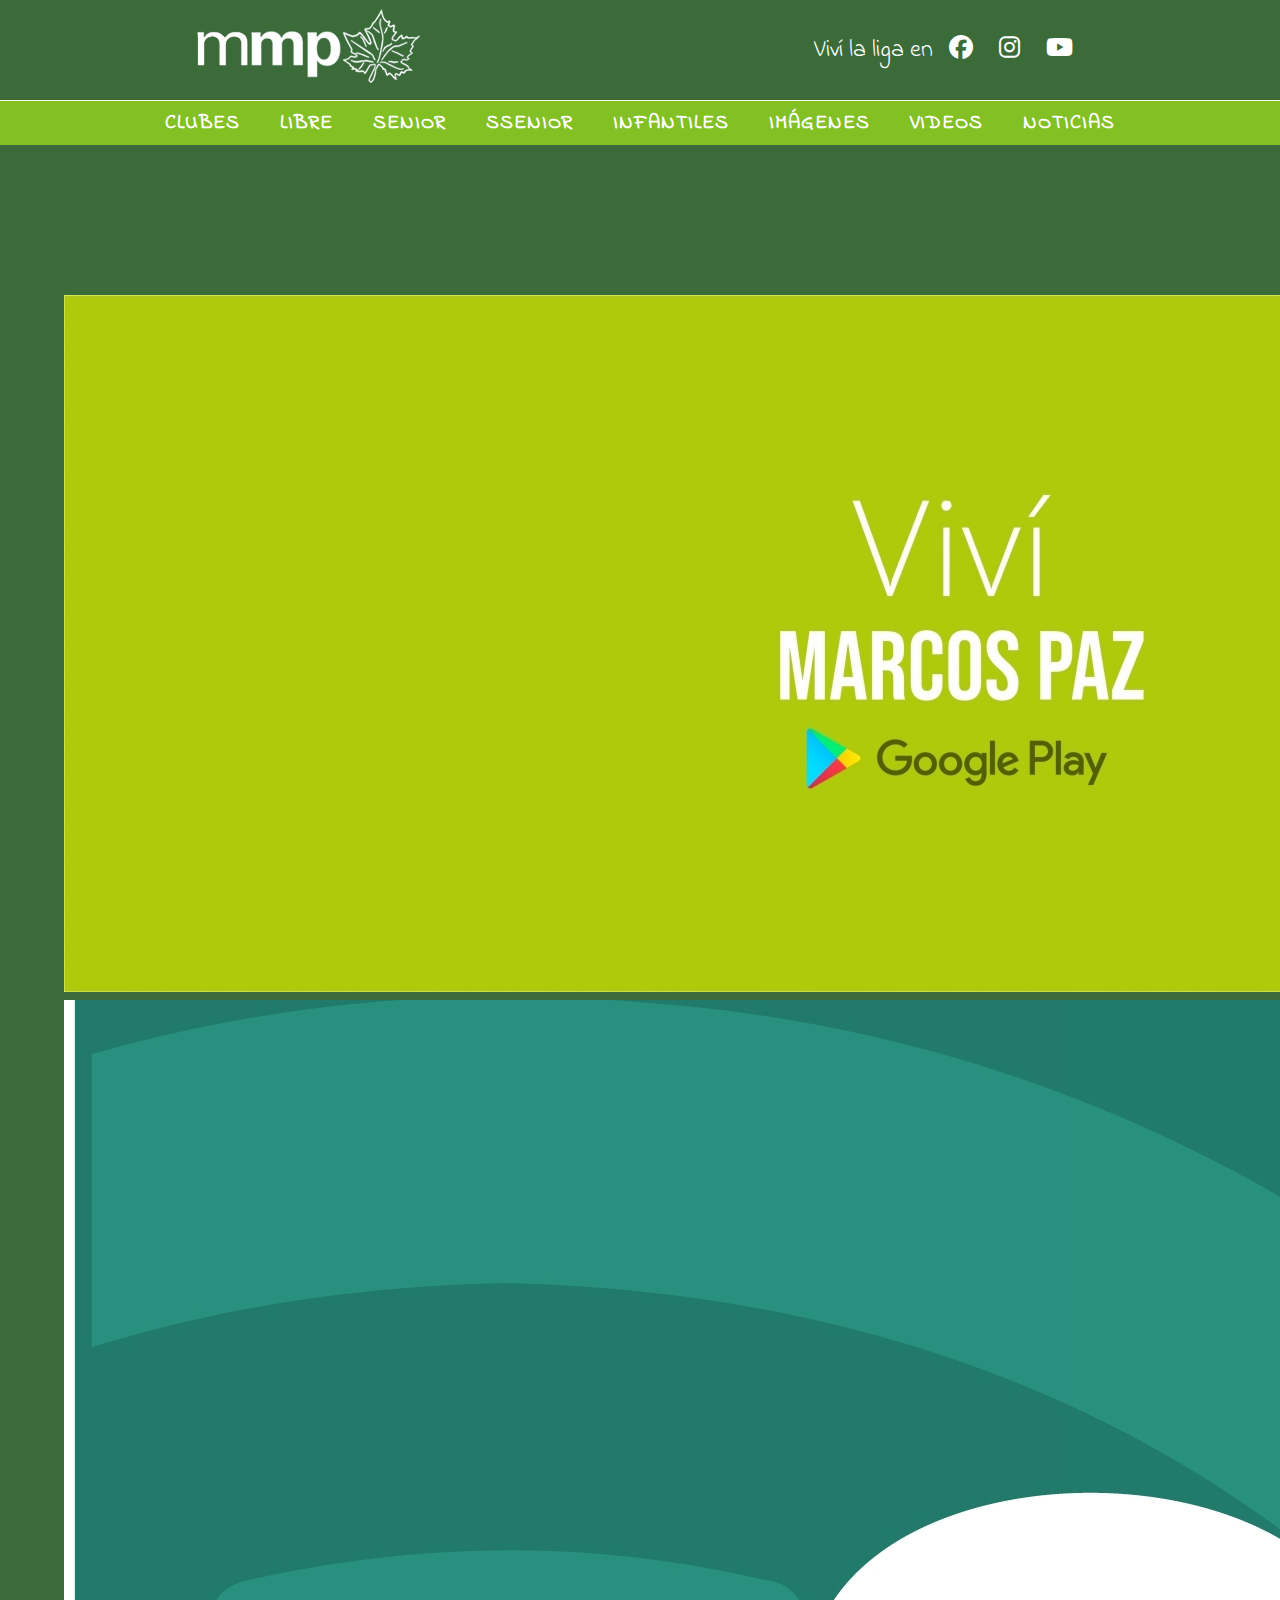
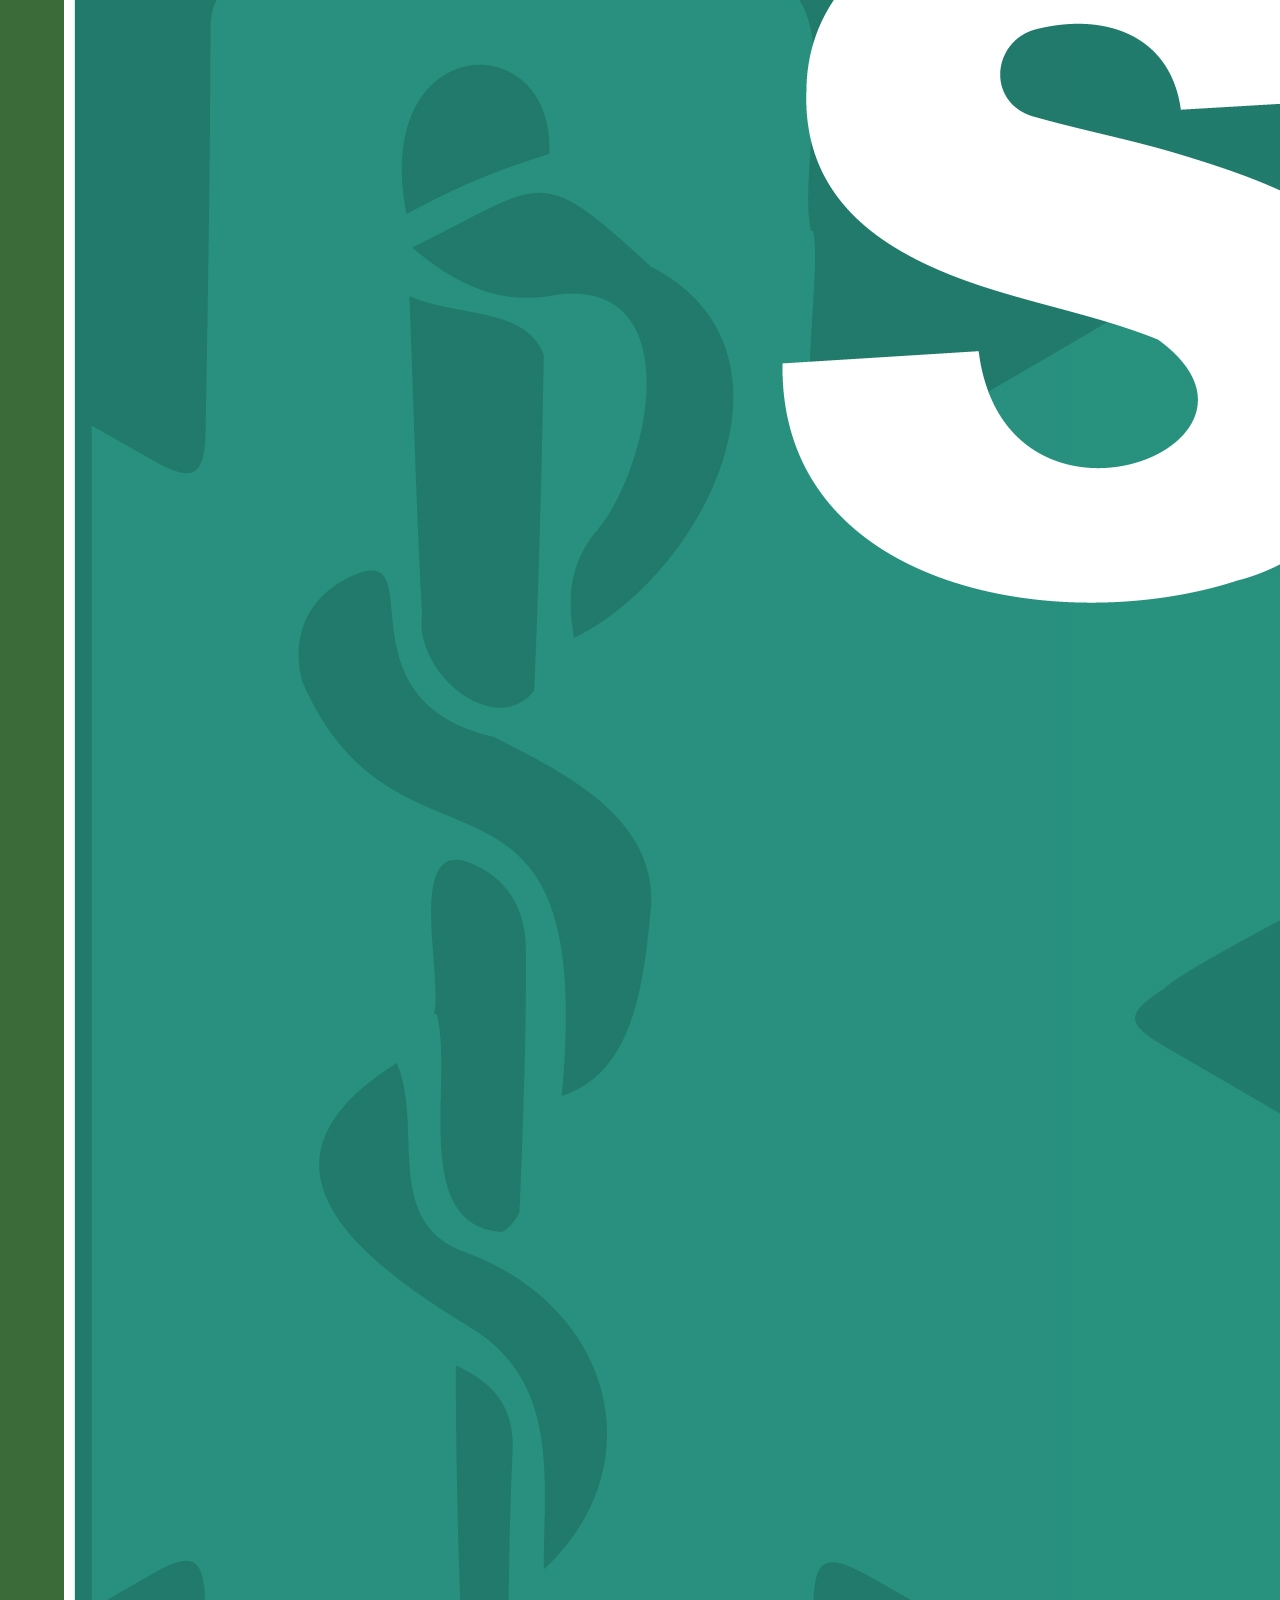
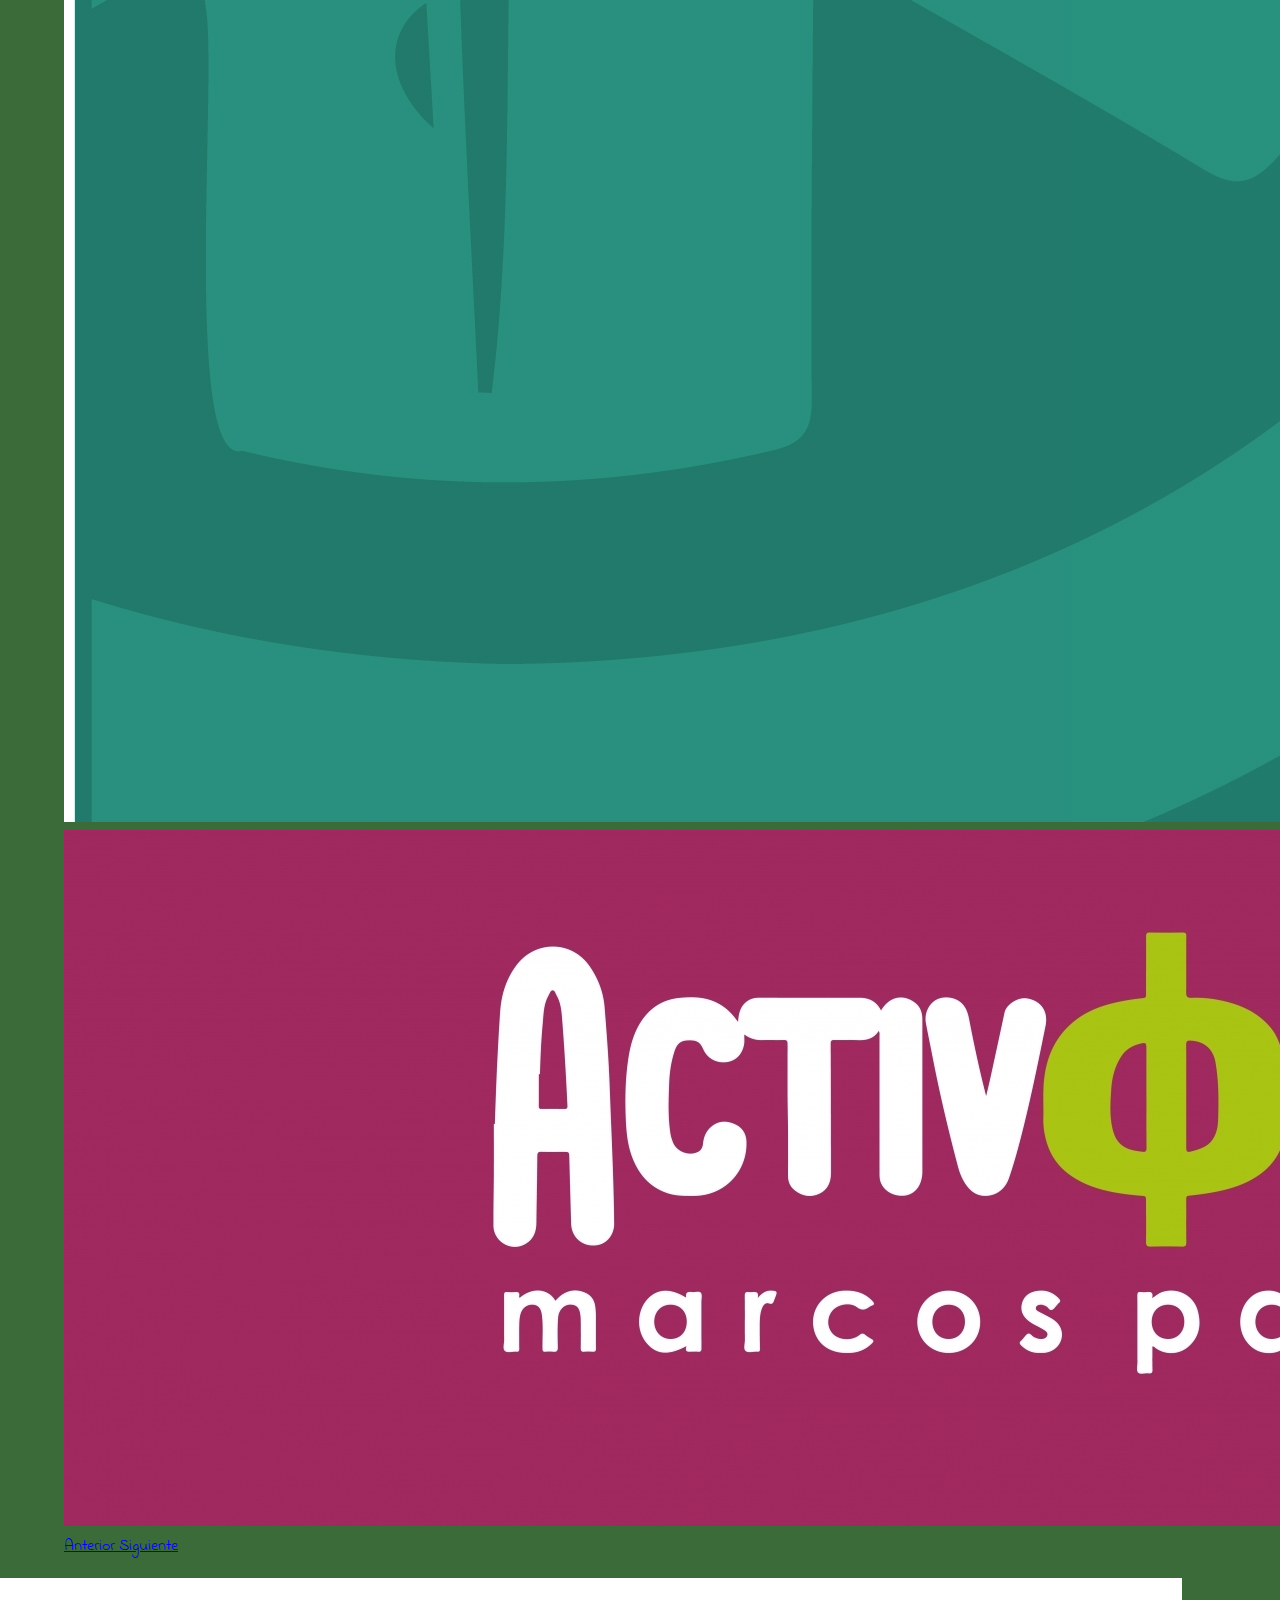
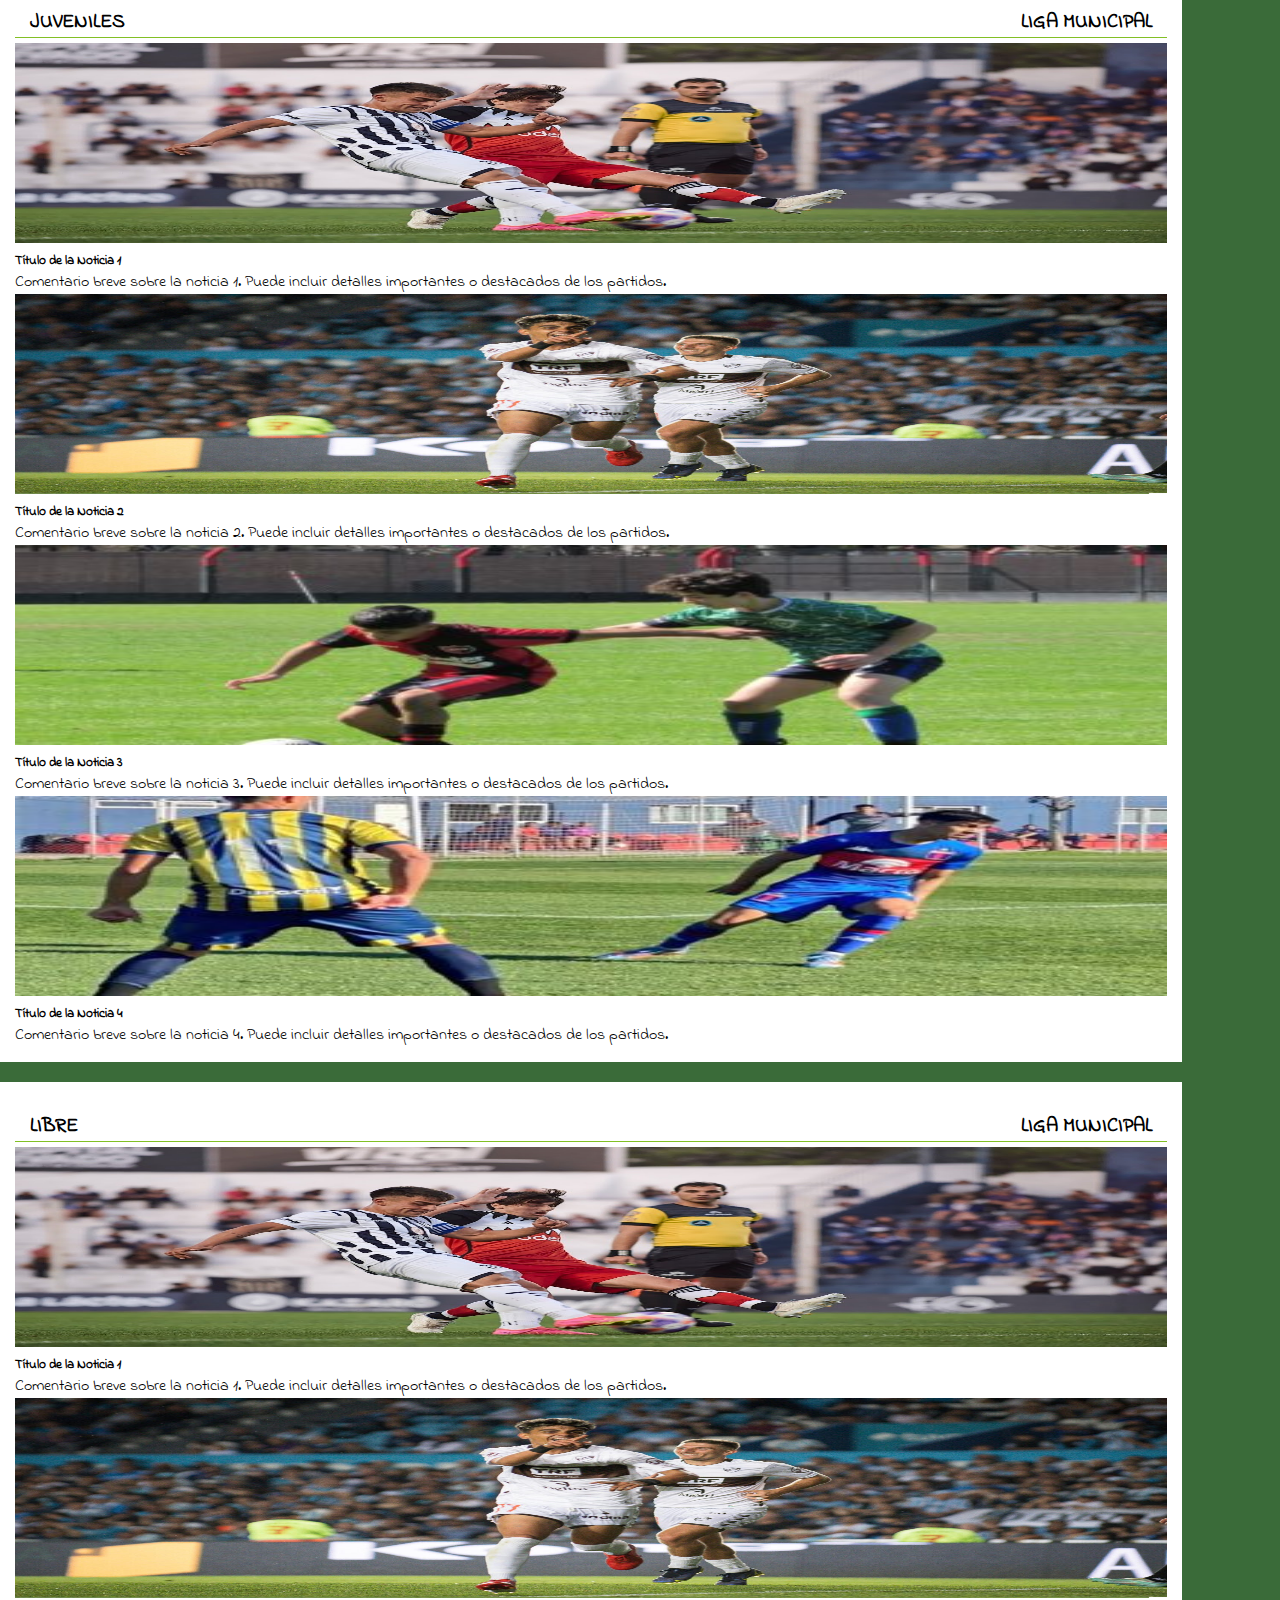
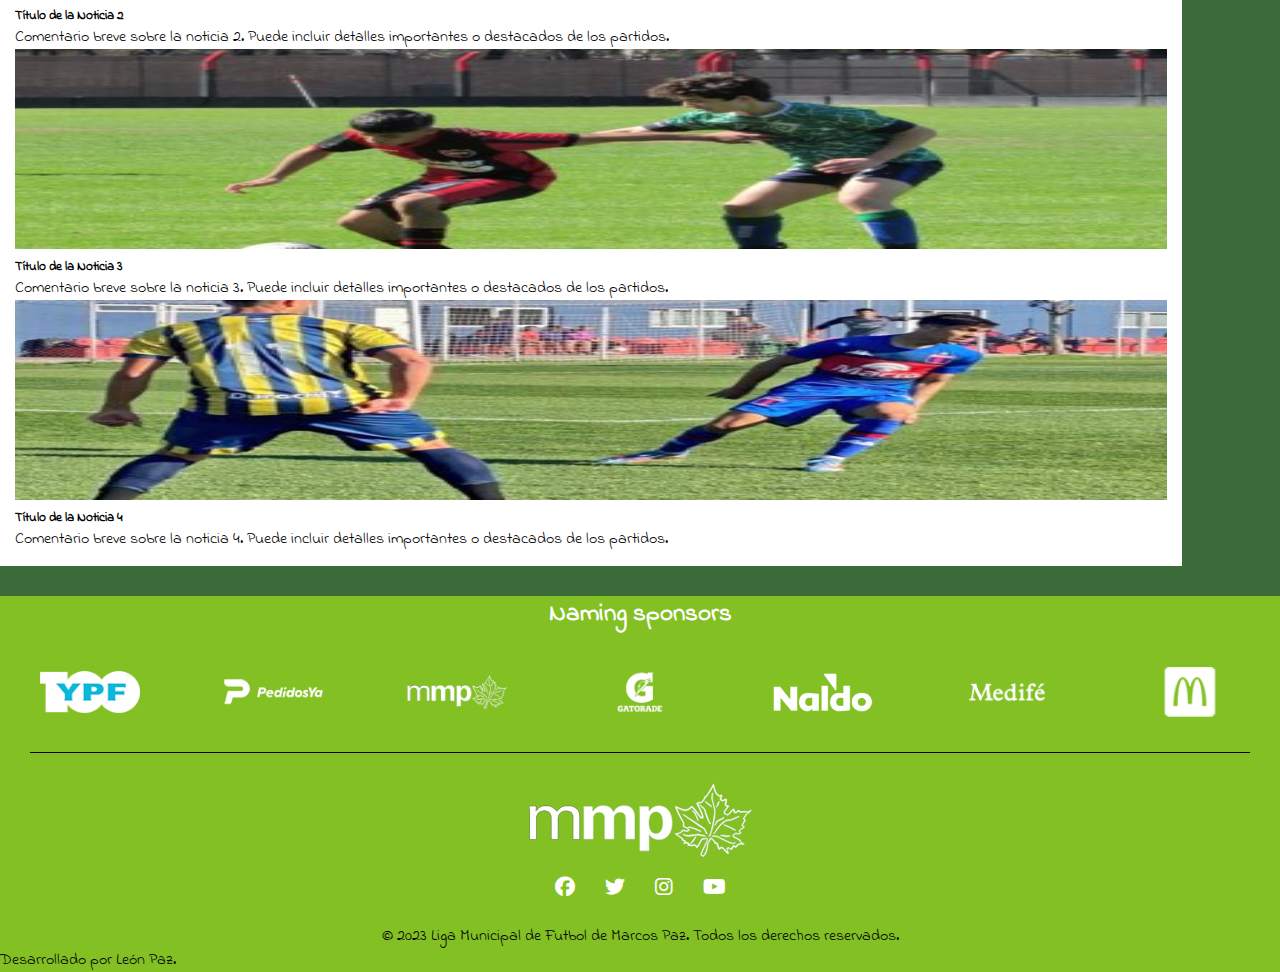
<file: index.html>
<!DOCTYPE html>
<html lang="es">
<head>
    <meta charset="UTF-8">
    <meta name="viewport" content="width=device-width, initial-scale=1.0">
    <title>Liga municipal de futbol</title>
    <link href="https://cdn.jsdelivr.net/npm/bootstrap@5.3.2/dist/css/bootstrap.min.css" rel="stylesheet" integrity="sha384-T3c6CoIi6uLrA9TneNEoa7RxnatzjcDSCmG1MXxSR1GAsXEV/Dwwykc2MPK8M2HN" crossorigin="anonymous">
    <link rel="preconnect" href="https://fonts.googleapis.com">
    <link rel="preconnect" href="https://fonts.gstatic.com" crossorigin>
    <link href="https://fonts.googleapis.com/css2?family=Indie+Flower&display=swap" rel="stylesheet">
    <link rel="stylesheet" href="estilos/estilos.css">
    <link rel="stylesheet" href="https://cdnjs.cloudflare.com/ajax/libs/font-awesome/6.4.0/css/all.min.css">
    
</head>
<body>

    <div class="spinner" id="spinner">
        <i class="fas fa-futbol"></i>
    </div>
    
    <nav class="fixed-top">
        <div class="head">

            <!-- Head generico  -->

            <div class="logo">
                <a href="index.html"><img src="images/mmp-logo5.png" alt="Logo"></a>
            </div>
             
            <button class="navbar-toggler menu-mob" type="button" data-bs-toggle="collapse" data-bs-target="#mobile-menu" aria-controls="mobile-menu" aria-expanded="false" aria-label="Toggle navigation">
                <span class="navbar-toggler-icon"><i class="fa-solid fa-bars-staggered"></i></span>
            </button>
          
            <div class="redes">
                <span>Viví la liga en
                    <a href="https://www.facebook.com/tu_pagina" target="_blank"><i class="fab fa-facebook"></i></a>
                    <a href="https://www.instagram.com/tu_pagina" target="_blank"><i class="fab fa-instagram"></i></a>
                    <a href="https://www.youtube.com/tu_canal" target="_blank"><i class="fab fa-youtube"></i></a>
                </span>
            </div>

        </div>

        <!-- Menú Mobile -->
        
        <div class="collapse full-height" id="mobile-menu">
            <div class="menu-desplegable" style="height: 100%;">

                <ul>
                    <li class="menu-item"><a href="clubes.html"><i class="fa-solid fa-shield-halved"></i> Clubes</a></li>
                    <li class="menu-item"><a href="libre.html"><i class="fa-solid fa-person-running"></i> Libre</a></li>
                    <li class="menu-item"><a href="senior.html"><i class="fas fa-user"></i> Senior</a></li>
                    <li class="menu-item"><a href="ssenior.html"><i class="fas fa-users"></i> Ssenior</a></li>
                    <li class="menu-item parent">
                        <a href="#" class="submenu-toggle"><i class="fa-solid fa-child"></i> Infantiles</a>
                        <ul class="submenu">
                          <li class="menu-item"><a href="2003.html">2003</a></li>
                          <li class="menu-item"><a href="2004.html">2004</a></li>
                          <li class="menu-item"><a href="2005.html">2005</a></li>
                        </ul>
                      </li>
                    <li class="menu-item"><a href="imagenes.html"><i class="fa-solid fa-images"></i> Imágenes</a></li>
                    <li class="menu-item"><a href="videos.html"><i class="fa-solid fa-play"></i> Videos</a></li>
                    <li class="menu-item"><a href="noticias.html"><i class="fa-regular fa-eye"></i> Noticias</a></li>
                </ul>
            </div>
        </div>

        <!-- Menu nav para Desktop -->
       
        
        <div class="menu">
            <ul>
                <li class="menu-item"><a href="clubes.html">Clubes</a></li>
                <li class="menu-item"><a href="libre.html">Libre</a></li>
                <li class="menu-item"><a href="senior.html">Senior</a></li>
                <li class="menu-item"><a href="ssenior.html">Ssenior</a></li>
                <li class="menu-item parent"><a href="#">Infantiles</a>
                    <ul class="submenu">
                        <li><a href="2003.html">2003</a></li>
                        <li><a href="2004.html">2004</a></li>
                        <li><a href="2005.html">2005</a></li>
                    </ul>
                </li>
                <li class="menu-item"><a href="imagenes.html">Imágenes</a></li>
                <li class="menu-item"><a href="videos.html">Videos</a></li>
                <li class="menu-item"><a href="noticias.html">Noticias</a></li>
            </ul>
        </div>
    
        

    </nav>

    <section class="home">
        <div id="noticiasCarousel" class="carousel slide" data-bs-ride="carousel">
          <!-- Indicadores -->
          <ol class="carousel-indicators">
            <li data-bs-target="#noticiasCarousel" data-bs-slide-to="0" class="active"></li>
            <li data-bs-target="#noticiasCarousel" data-bs-slide-to="1"></li>
            <li data-bs-target="#noticiasCarousel" data-bs-slide-to="2"></li>
          </ol>
      
          <!-- Slides -->           
          <div class="carousel-inner">
            <div class="carousel-item active">
              <img src="images/viviMP.jpg" class="d-block w-100 img-fluid">
             
            </div>
            <div class="carousel-item">
              <img src="images/33c9ae729bd7093b805986575b87216b.jpg" class="d-block w-100 img-fluid">
              
            </div>
            <div class="carousel-item">
              <img src="images/e67669066594495556af774071b785c5.jpg" class="d-block w-100 img-fluid">
            </div>
          </div>
      
          <!-- Controles -->
          <a class="carousel-control-prev" href="#noticiasCarousel" role="button" data-bs-slide="prev">
            <span class="carousel-control-prev-icon" aria-hidden="true"></span>
            <span class="visually-hidden">Anterior</span>
          </a>
          <a class="carousel-control-next" href="#noticiasCarousel" role="button" data-bs-slide="next">
            <span class="carousel-control-next-icon" aria-hidden="true"></span>
            <span class="visually-hidden">Siguiente</span>
          </a>
        </div>

    </section>
    
    <div class="container col-12 contNoti">
            <div class="row rowNoti">
              <div class="titulos">
                <div>
                  <span>Juveniles</span>
                </div>
  
                <div>
                  <span>Liga Municipal</span>
                </div>
              </div>
             
              
              <!-- Noticia 1 -->
              <div class="col-sm-6 col-md-3">
                <div class="card mb-1">
                  <img src="images/talleres-1.jpg" class="card-img-top" alt="Imagen de la noticia">
                  <div class="card-body">
                    <h5 class="card-title">Título de la Noticia 1</h5>
                    <p class="card-text">Comentario breve sobre la noticia 1. Puede incluir detalles importantes o destacados de los partidos.</p>
                  </div>
                </div>
              </div>
          
              <!-- Noticia 2 -->
              <div class="col-sm-6 col-md-3">
                <div class="card mb-1">
                  <img src="images/Rac-2-1536x1029.jpg" class="card-img-top" alt="Imagen de la noticia">
                  <div class="card-body">
                    <h5 class="card-title">Título de la Noticia 2</h5>
                    <p class="card-text">Comentario breve sobre la noticia 2. Puede incluir detalles importantes o destacados de los partidos.</p>
                  </div>
                </div>
              </div>
          
              <!-- Noticia 3 -->
              <div class="col-sm-6 col-md-3">
                <div class="card mb-1">
                  <img src="images/nobSar.jpeg" class="card-img-top" alt="Imagen de la noticia">
                  <div class="card-body">
                    <h5 class="card-title">Título de la Noticia 3</h5>
                    <p class="card-text">Comentario breve sobre la noticia 3. Puede incluir detalles importantes o destacados de los partidos.</p>
                  </div>
                </div>
              </div>
          
              <!-- Noticia 4 -->
              <div class="col-sm-6 col-md-3">
                <div class="card mb-1">
                  <img src="images/cenTig.jpg" class="card-img-top" alt="Imagen de la noticia">
                  <div class="card-body">
                    <h5 class="card-title">Título de la Noticia 4</h5>
                    <p class="card-text">Comentario breve sobre la noticia 4. Puede incluir detalles importantes o destacados de los partidos.</p>
                  </div>
                </div>
              </div>
            </div>
    </div>

      <div class="container col-12 contNoti">
        <div class="row rowNoti">
          <div class="titulos">
            <div>
              <span>Libre</span>
            </div>

            <div>
              <span>Liga Municipal</span>
            </div>
          </div>
        
          
          <!-- Noticia 1 -->
          <div class="col-sm-6 col-md-3">
            <div class="card mb-1">
              <img src="images/talleres-1.jpg" class="card-img-top" alt="Imagen de la noticia">
              <div class="card-body">
                <h5 class="card-title">Título de la Noticia 1</h5>
                <p class="card-text">Comentario breve sobre la noticia 1. Puede incluir detalles importantes o destacados de los partidos.</p>
              </div>
            </div>
          </div>
      
          <!-- Noticia 2 -->
          <div class="col-sm-6 col-md-3">
            <div class="card mb-1">
              <img src="images/Rac-2-1536x1029.jpg" class="card-img-top" alt="Imagen de la noticia">
              <div class="card-body">
                <h5 class="card-title">Título de la Noticia 2</h5>
                <p class="card-text">Comentario breve sobre la noticia 2. Puede incluir detalles importantes o destacados de los partidos.</p>
              </div>
            </div>
          </div>
      
          <!-- Noticia 3 -->
          <div class="col-sm-6 col-md-3">
            <div class="card mb-1">
              <img src="images/nobSar.jpeg" class="card-img-top" alt="Imagen de la noticia">
              <div class="card-body">
                <h5 class="card-title">Título de la Noticia 3</h5>
                <p class="card-text">Comentario breve sobre la noticia 3. Puede incluir detalles importantes o destacados de los partidos.</p>
              </div>
            </div>
          </div>
      
          <!-- Noticia 4 -->
          <div class="col-sm-6 col-md-3">
            <div class="card mb-1">
              <img src="images/cenTig.jpg" class="card-img-top" alt="Imagen de la noticia">
              <div class="card-body">
                <h5 class="card-title">Título de la Noticia 4</h5>
                <p class="card-text">Comentario breve sobre la noticia 4. Puede incluir detalles importantes o destacados de los partidos.</p>
              </div>
            </div>
          </div>
        </div>
    </div>  

    <footer class="py-4">
      <div class="container">
        <div class="row sponsors">
          <div class="col-md-12">
            <p class="nameSponsor">Naming sponsors</p>
            <!-- Logos de los patrocinadores -->
            <div class="logos">
              <img src="images/ypf sponsor.png" alt="Patrocinador 1" class="img-fluid" width="100">
              <img src="images/pediSpons.png" alt="Patrocinador 2" class="img-fluid" width="100">
              <img src="images/mmp-logo5.png" alt="Patrocinador 3" class="img-fluid" width="100">
              <img src="images/gatoradespon.png" alt="Patrocinador 3" class="img-fluid" width="100">
              <img src="images/naldospon.png" alt="Patrocinador 3" class="img-fluid" width="100">
              <img src="images/medifespon.png" alt="Patrocinador 3" class="img-fluid" width="100">
              <img src="images/mc spons.png" alt="Patrocinador 3" class="img-fluid" width="100">
            </div>
          </div>
        </div>

        <div style="margin: 10px;">
          <div class="col-md-12 redesFooter">
            <div>
              <img src="images/mmp-logo5.png" alt="">
            </div>

            <div class="iconRedesFooter">
              <ul class="list-inline">
                <li class="list-inline-item"><a href="#"><i class="fab fa-facebook"></i></a></li>
                <li class="list-inline-item"><a href="#"><i class="fab fa-twitter"></i></a></li>
                <li class="list-inline-item"><a href="#"><i class="fab fa-instagram"></i></a></li>
                <li class="list-inline-item"><a href="#"><i class="fab fa-youtube"></i></a></li>
              </ul>
            </div>
           
          </div>
        </div>

        <div class="container d-flex justify-content-center copy">
          <div >
            <p>&copy; 2023 Liga Municipal de Futbol de Marcos Paz. Todos los derechos reservados.</p>
          </div>
        </div>

        <div class="container d-flex justify-content-center align-items-center">
          <div>
            <p>Desarrollado por León Paz.</p>
          </div>
        </div>
        
        
      </div>
    </footer>
    

    
      

    <script src="js/script.js"></script>
    <script src="https://cdn.jsdelivr.net/npm/bootstrap@5.3.2/dist/js/bootstrap.bundle.min.js" integrity="sha384-C6RzsynM9kWDrMNeT87bh95OGNyZPhcTNXj1NW7RuBCsyN/o0jlpcV8Qyq46cDfL" crossorigin="anonymous"></script>
  </body>
</html>
</file>
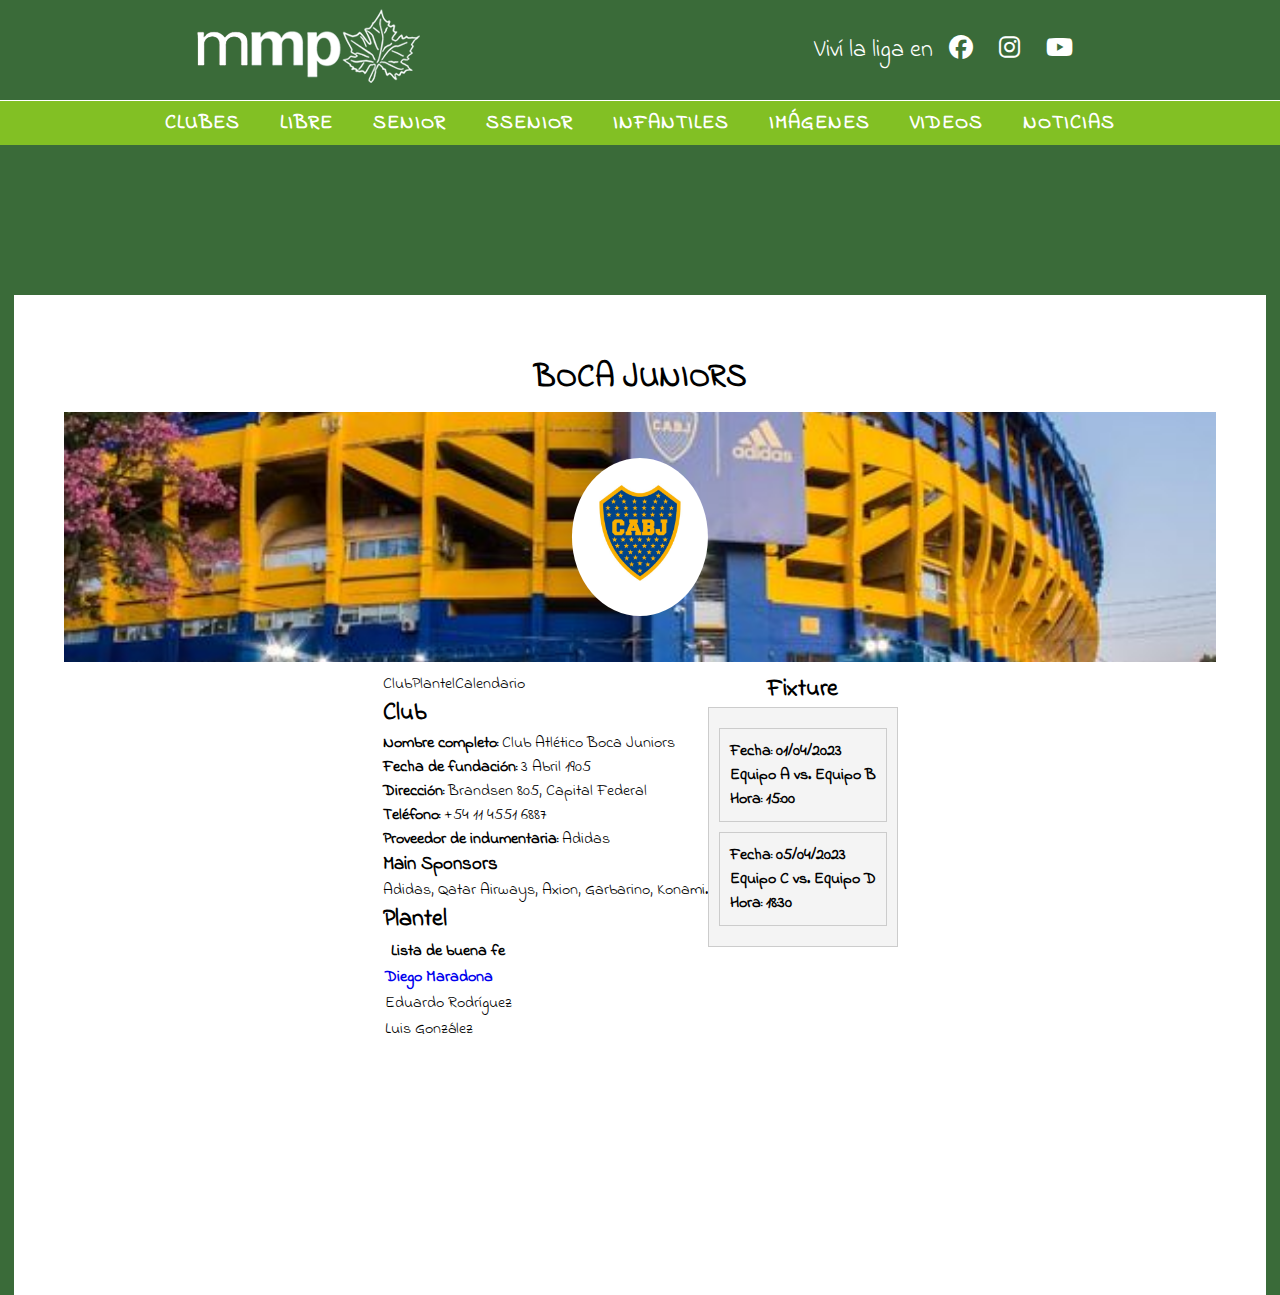
<file: boca.html>
<!DOCTYPE html>
<html lang="en">
<head>
    <meta charset="UTF-8">
    <meta name="viewport" content="width=device-width, initial-scale=1.0">
    <title>Liga municipal de futbol - Clubes / Boca Juniors</title>
    <link href="https://cdn.jsdelivr.net/npm/bootstrap@5.3.2/dist/css/bootstrap.min.css" rel="stylesheet" integrity="sha384-T3c6CoIi6uLrA9TneNEoa7RxnatzjcDSCmG1MXxSR1GAsXEV/Dwwykc2MPK8M2HN" crossorigin="anonymous">
    <link rel="preconnect" href="https://fonts.googleapis.com">
    <link rel="preconnect" href="https://fonts.gstatic.com" crossorigin>
    <link href="https://fonts.googleapis.com/css2?family=Indie+Flower&display=swap" rel="stylesheet">
    <link rel="stylesheet" href="estilos/estilos.css">
    <link rel="stylesheet" href="estilos/clubes.css">
    <link rel="stylesheet" href="https://cdnjs.cloudflare.com/ajax/libs/font-awesome/6.4.0/css/all.min.css">
</head>
<body>

    <div class="spinner" id="spinner">
        <i class="fas fa-futbol"></i>
    </div>
    
    <nav class="fixed-top">
        <div class="head">

            <!-- Head generico  -->

            <div class="logo">
                <a href="index.html"><img src="images/mmp-logo5.png" alt="Logo"></a>
            </div>
             
            <button class="navbar-toggler menu-mob" type="button" data-bs-toggle="collapse" data-bs-target="#mobile-menu" aria-controls="mobile-menu" aria-expanded="false" aria-label="Toggle navigation">
                <span class="navbar-toggler-icon"><i class="fa-solid fa-bars-staggered"></i></span>
            </button>
          
            <div class="redes">
                <span>Viví la liga en
                    <a href="https://www.facebook.com/tu_pagina" target="_blank"><i class="fab fa-facebook"></i></a>
                    <a href="https://www.instagram.com/tu_pagina" target="_blank"><i class="fab fa-instagram"></i></a>
                    <a href="https://www.youtube.com/tu_canal" target="_blank"><i class="fab fa-youtube"></i></a>
                </span>
            </div>

        </div>

        <!-- Menú Mobile -->
        
        <div class="collapse full-height" id="mobile-menu">
            <div class="menu-desplegable" style="height: 100%;">

                <ul>
                    <li class="menu-item"><a href="clubes.html"><i class="fa-solid fa-shield-halved"></i> Clubes</a></li>
                    <li class="menu-item"><a href="libre.html"><i class="fa-solid fa-person-running"></i> Libre</a></li>
                    <li class="menu-item"><a href="senior.html"><i class="fas fa-user"></i> Senior</a></li>
                    <li class="menu-item"><a href="ssenior.html"><i class="fas fa-users"></i> Ssenior</a></li>
                    <li class="menu-item parent">
                        <a href="#" class="submenu-toggle"><i class="fa-solid fa-child"></i> Infantiles</a>
                        <ul class="submenu">
                          <li class="menu-item"><a href="2003.html">2003</a></li>
                          <li class="menu-item"><a href="2004.html">2004</a></li>
                          <li class="menu-item"><a href="2005.html">2005</a></li>
                        </ul>
                      </li>
                    <li class="menu-item"><a href="imagenes.html"><i class="fa-solid fa-images"></i> Imágenes</a></li>
                    <li class="menu-item"><a href="videos.html"><i class="fa-solid fa-play"></i> Videos</a></li>
                    <li class="menu-item"><a href="noticias.html"><i class="fa-regular fa-eye"></i> Noticias</a></li>
                </ul>
            </div>
        </div>

        <!-- Menu nav para Desktop -->
       
        
        <div class="menu">
            <ul>
                <li class="menu-item"><a href="clubes.html">Clubes</a></li>
                <li class="menu-item"><a href="libre.html">Libre</a></li>
                <li class="menu-item"><a href="senior.html">Senior</a></li>
                <li class="menu-item"><a href="ssenior.html">Ssenior</a></li>
                <li class="menu-item parent"><a href="#">Infantiles</a>
                    <ul class="submenu">
                        <li><a href="2003.html">2003</a></li>
                        <li><a href="2004.html">2004</a></li>
                        <li><a href="2005.html">2005</a></li>
                    </ul>
                </li>
                <li class="menu-item"><a href="imagenes.html">Imágenes</a></li>
                <li class="menu-item"><a href="videos.html">Videos</a></li>
                <li class="menu-item"><a href="noticias.html">Noticias</a></li>
            </ul>
        </div>

    </nav>

    <div class="contenedorClubes">

        <div class="tituloClubes">
            <h1>Boca Juniors</h1>
        </div>
            
            <header class="club-banner">
                <!-- Fondo del estadio -->
                <div class="stadium-background">
                    <img src="images/bocabanner.jpg" alt="Estadio del Club">
                </div>
                <!-- Escudo del club -->
                <div class="club-logo">
                    <img src="images/boca escudo.jpg" alt="Escudo del Club">
                </div>
            </header>

            <div class="container">
                <div class="row club-info">
                    <!-- Div principal con display flex -->
                    <div class="info-left col-lg-9 col-12">
                        <ul class="nav nav-tabs" id="infoTabs" role="tablist">
                            <li class="nav-item" role="presentation">
                                <a class="nav-link active" id="club-tab" data-bs-toggle="tab" href="#club" role="tab" aria-controls="club" aria-selected="true">Club</a>
                            </li>
                            <li class="nav-item" role="presentation">
                                <a class="nav-link" id="plantel-tab" data-bs-toggle="tab" href="#plantel" role="tab" aria-controls="plantel" aria-selected="false">Plantel</a>
                            </li>
                            <li class="nav-item" role="presentation">
                                <a class="nav-link" id="calendario-tab" data-bs-toggle="tab" href="#calendario" role="tab" aria-controls="calendario" aria-selected="false">Calendario</a>
                            </li>
                            <!-- Agrega más pestañas según tus necesidades -->
                        </ul>
                        <div class="tab-content" id="infoTabsContent">
                            <div class="tab-pane fade show active" id="club" role="tabpanel" aria-labelledby="club-tab">
                                <!-- Contenido de la sección "Club" -->
                                <div class="tab-pane fade show active" id="club" role="tabpanel" aria-labelledby="club-tab">
                                    <h2>Club</h2>
                                    <p><strong>Nombre completo:</strong> Club Atlético Boca Juniors</p>
                                    <p><strong>Fecha de fundación:</strong> 3 Abril 1905</p>
                                    <p><strong>Dirección:</strong> Brandsen 805, Capital Federal</p>
                                    <p><strong>Teléfono:</strong> +54 11 4551 6887</p>
                                    <p><strong>Proveedor de indumentaria:</strong> Adidas</p>
                                    
                                    <h3>Main Sponsors</h3>
                                    <p>Adidas, Qatar Airways, Axion, Garbarino, Konami.</p>
                                </div>
                                
                                
                            </div>
                            <div class="tab-pane fade" id="plantel" role="tabpanel" aria-labelledby="plantel-tab">
                                <!-- Contenido de la sección "Plantel" -->
                                <h2>Plantel</h2>
                                <table class="table table-bordered">
                                    <thead>
                                        <tr>
                                            <th>Lista de buena fe </th>
                                        </tr>
                                    </thead>
                                    <tbody>
                                        <tr>
                                            <td><a href="jugador.html">Diego Maradona</a></td>
                                        </tr>
                                        <tr>
                                            <td>Eduardo Rodríguez</td>
                                        </tr>
                                        <tr>
                                            <td>Luis González</td>
                                        </tr>
                                        <!-- Agrega más filas para más jugadores -->
                                    </tbody>
                                </table>
                            </div>
                            
                            
                            <div class="tab-pane fade" id="calendario" role="tabpanel" aria-labelledby="calendario-tab">
                                <!-- Contenido de la sección "Calendario" -->
                            </div>
                            <!-- Agrega más secciones según tus necesidades -->
                        </div>
                    </div>
                    
                
                    <!-- El div de 20% de ancho -->
                    <div class="info-right col-lg-3 col-12">
                        <h2 style="text-align: center;">Fixture</h2>
                        <div class="calendar">
                            <!-- Día 1 -->
                            <div class="match">
                                <div class="date">Fecha: 01/04/2023</div>
                                <div class="teams">Equipo A vs. Equipo B</div>
                                <div class="time">Hora: 15:00</div>
                            </div>
                            
                            <!-- Día 2 -->
                            <div class="match">
                                <div class="date">Fecha: 05/04/2023</div>
                                <div class="teams">Equipo C vs. Equipo D</div>
                                <div class="time">Hora: 18:30</div>
                            </div>
                    
                            <!-- Agrega más partidos aquí -->
                        </div>
                    </div>
                    
                </div>
            </div>
            

    </div>

    <script src="js/script.js"></script>
    <script src="https://cdn.jsdelivr.net/npm/bootstrap@5.3.2/dist/js/bootstrap.bundle.min.js" integrity="sha384-C6RzsynM9kWDrMNeT87bh95OGNyZPhcTNXj1NW7RuBCsyN/o0jlpcV8Qyq46cDfL" crossorigin="anonymous"></script>
</body>
</html>
</file>
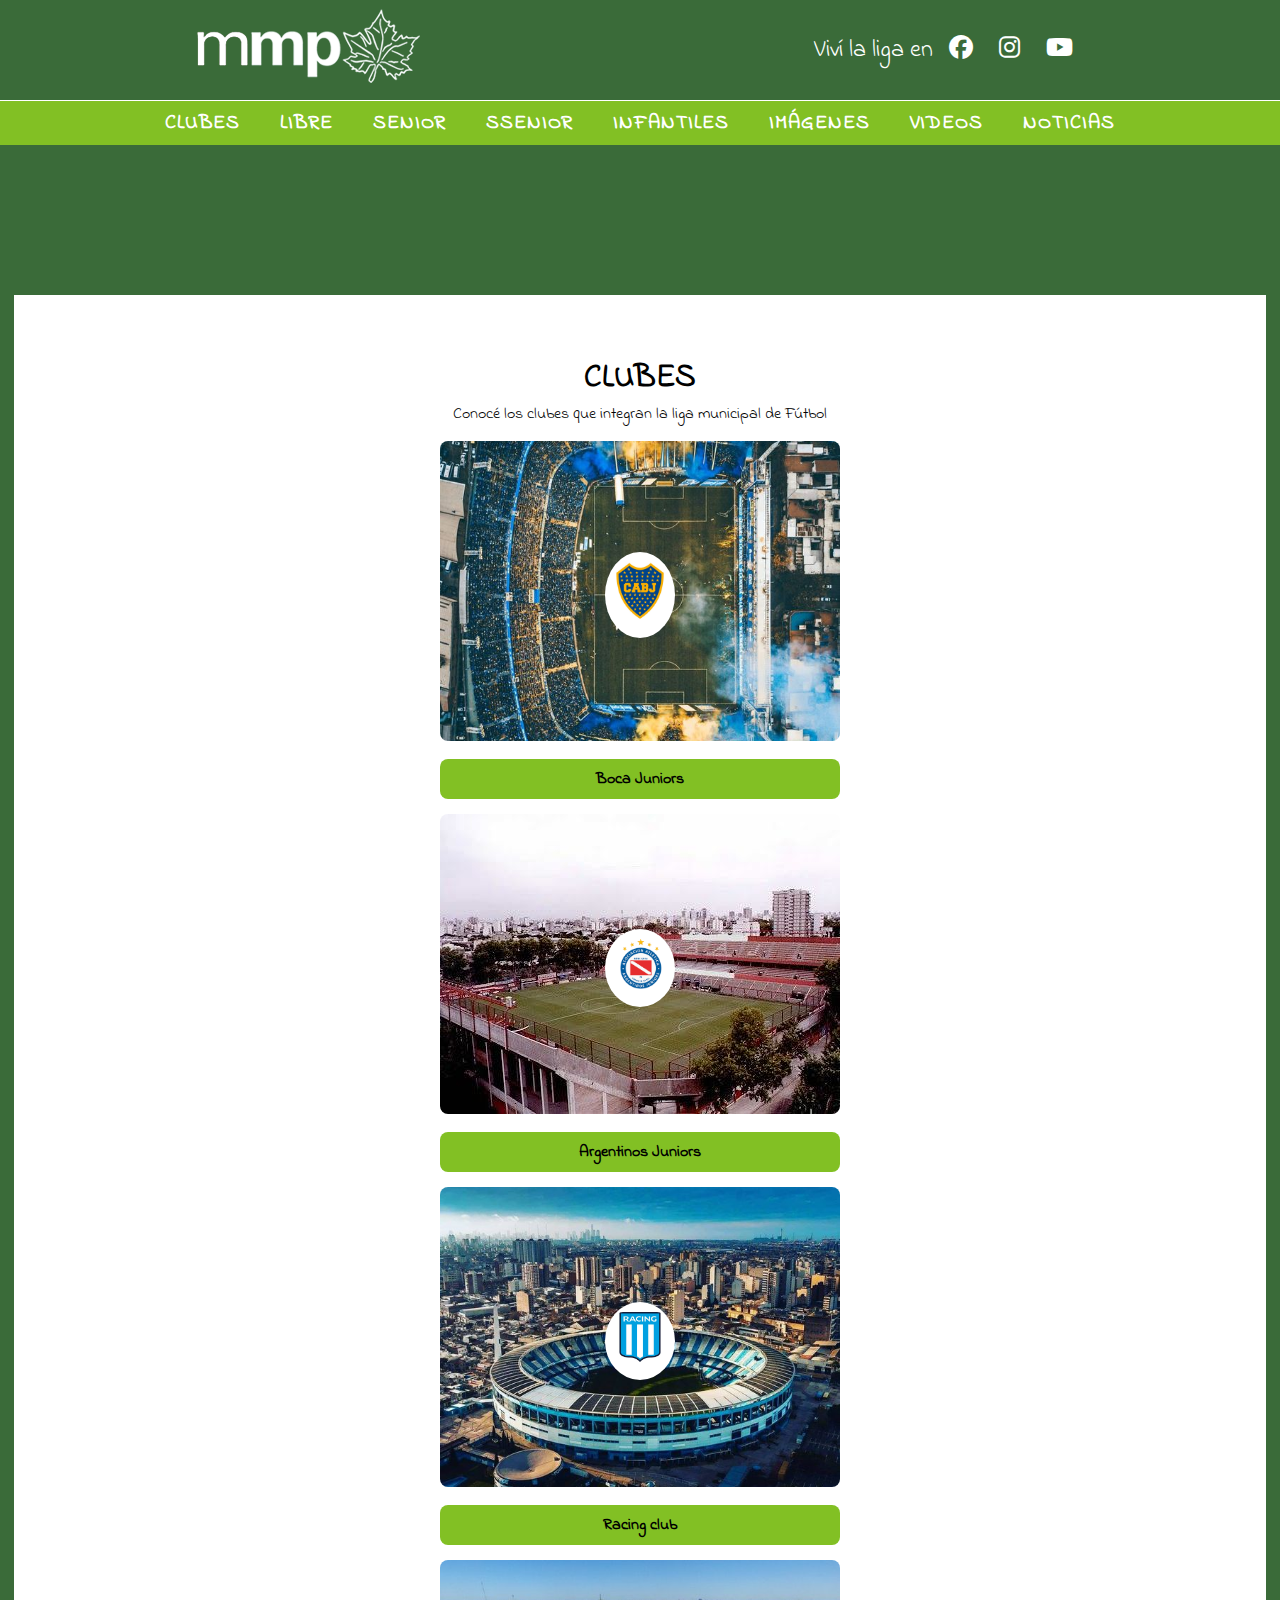
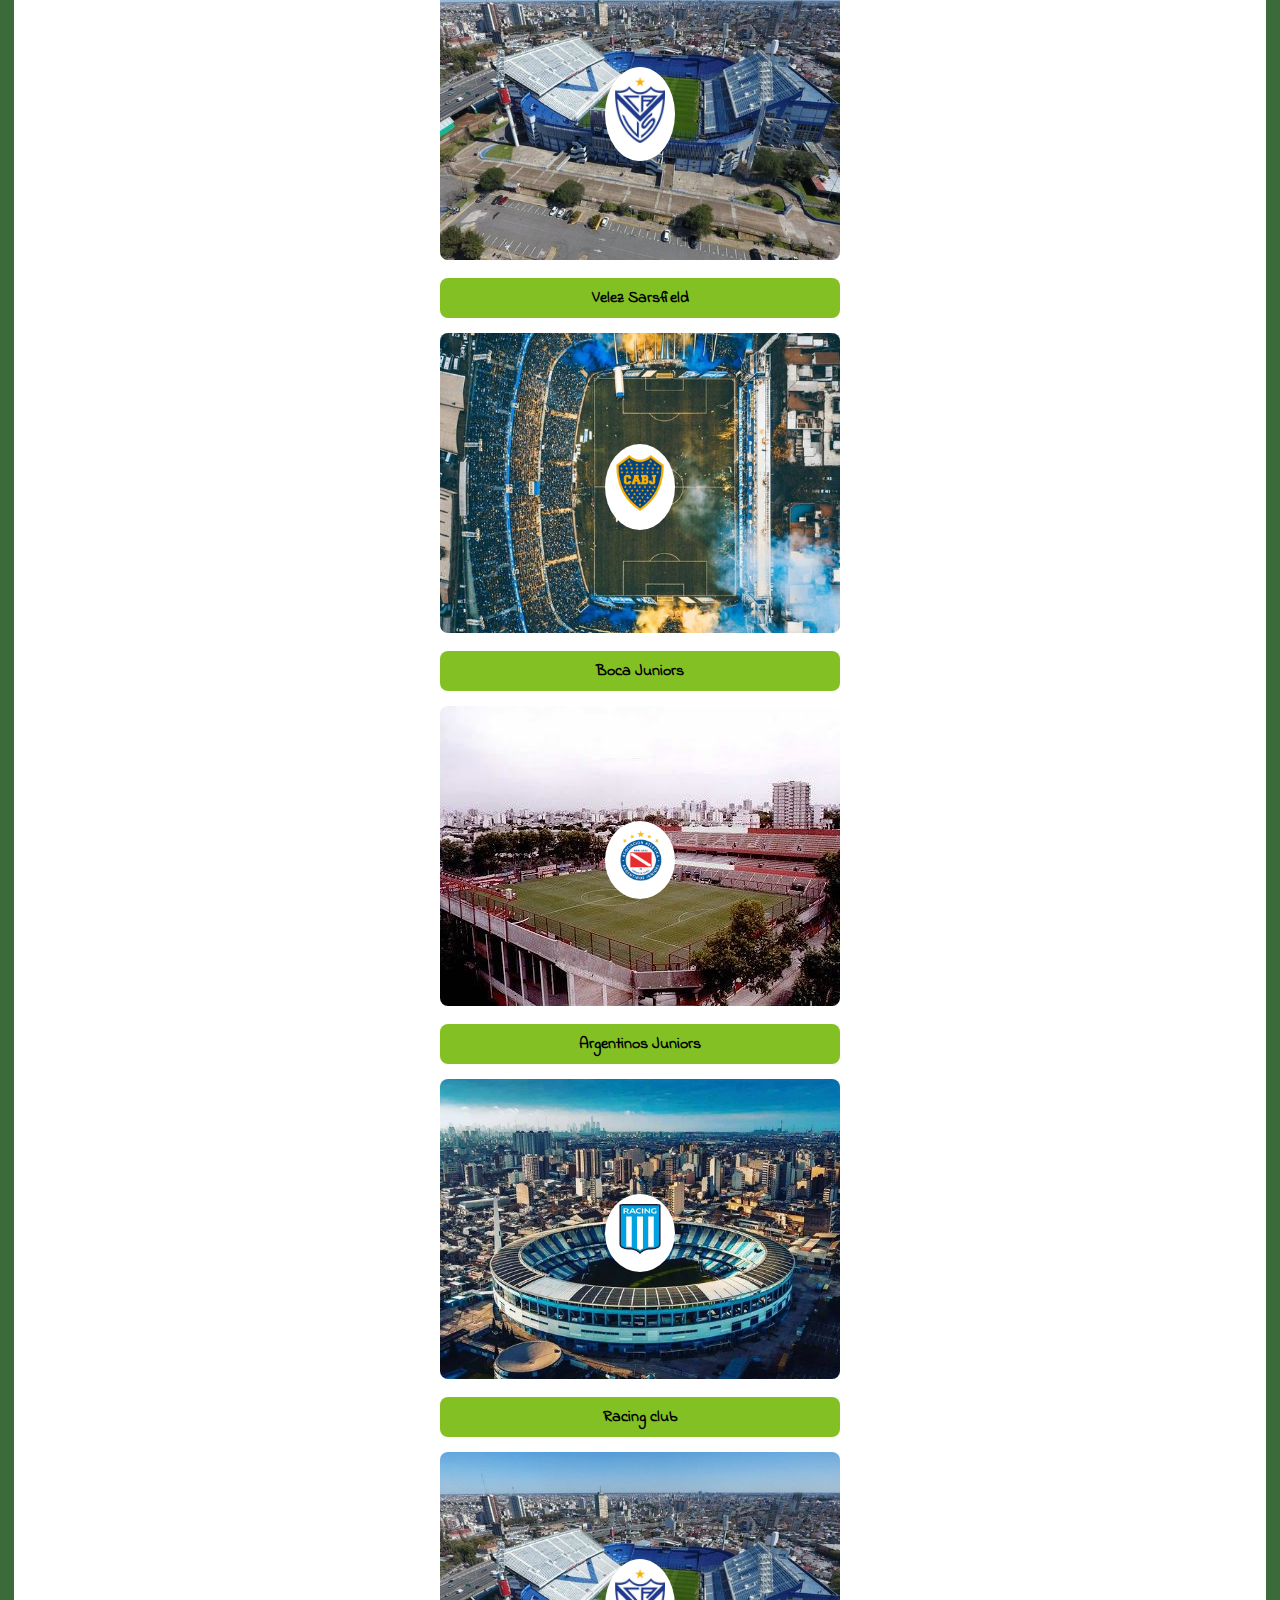
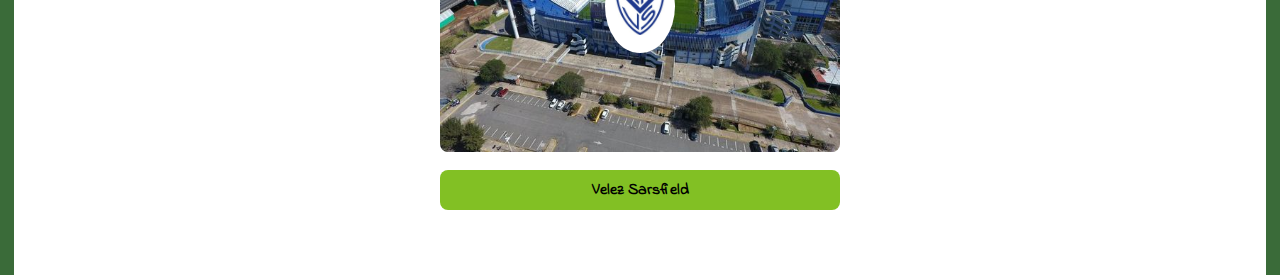
<file: clubes.html>
<!DOCTYPE html>
<html lang="en">
<head>
    <meta charset="UTF-8">
    <meta name="viewport" content="width=device-width, initial-scale=1.0">
    <title>Liga municipal de futbol - Clubes</title>
    <link href="https://cdn.jsdelivr.net/npm/bootstrap@5.3.2/dist/css/bootstrap.min.css" rel="stylesheet" integrity="sha384-T3c6CoIi6uLrA9TneNEoa7RxnatzjcDSCmG1MXxSR1GAsXEV/Dwwykc2MPK8M2HN" crossorigin="anonymous">
    <link rel="preconnect" href="https://fonts.googleapis.com">
    <link rel="preconnect" href="https://fonts.gstatic.com" crossorigin>
    <link href="https://fonts.googleapis.com/css2?family=Indie+Flower&display=swap" rel="stylesheet">
    <link rel="stylesheet" href="estilos/estilos.css">
    <link rel="stylesheet" href="estilos/clubes.css">
    <link rel="stylesheet" href="https://cdnjs.cloudflare.com/ajax/libs/font-awesome/6.4.0/css/all.min.css">
</head>
<body>
    <div class="spinner" id="spinner">
        <i class="fas fa-futbol"></i>
    </div>
    
    <nav class="fixed-top">
        <div class="head">

            <!-- Head generico  -->

            <div class="logo">
                <a href="index.html"><img src="images/mmp-logo5.png" alt="Logo"></a>
            </div>
             
            <button class="navbar-toggler menu-mob" type="button" data-bs-toggle="collapse" data-bs-target="#mobile-menu" aria-controls="mobile-menu" aria-expanded="false" aria-label="Toggle navigation">
                <span class="navbar-toggler-icon"><i class="fa-solid fa-bars-staggered"></i></span>
            </button>
          
            <div class="redes">
                <span>Viví la liga en
                    <a href="https://www.facebook.com/tu_pagina" target="_blank"><i class="fab fa-facebook"></i></a>
                    <a href="https://www.instagram.com/tu_pagina" target="_blank"><i class="fab fa-instagram"></i></a>
                    <a href="https://www.youtube.com/tu_canal" target="_blank"><i class="fab fa-youtube"></i></a>
                </span>
            </div>

        </div>

        <!-- Menú Mobile -->
        
        <div class="collapse full-height" id="mobile-menu">
            <div class="menu-desplegable" style="height: 100%;">

                <ul>
                    <li class="menu-item"><a href="clubes.html"><i class="fa-solid fa-shield-halved"></i> Clubes</a></li>
                    <li class="menu-item"><a href="libre.html"><i class="fa-solid fa-person-running"></i> Libre</a></li>
                    <li class="menu-item"><a href="senior.html"><i class="fas fa-user"></i> Senior</a></li>
                    <li class="menu-item"><a href="ssenior.html"><i class="fas fa-users"></i> Ssenior</a></li>
                    <li class="menu-item parent">
                        <a href="#" class="submenu-toggle"><i class="fa-solid fa-child"></i> Infantiles</a>
                        <ul class="submenu">
                          <li class="menu-item"><a href="2003.html">2003</a></li>
                          <li class="menu-item"><a href="2004.html">2004</a></li>
                          <li class="menu-item"><a href="2005.html">2005</a></li>
                        </ul>
                      </li>
                    <li class="menu-item"><a href="imagenes.html"><i class="fa-solid fa-images"></i> Imágenes</a></li>
                    <li class="menu-item"><a href="videos.html"><i class="fa-solid fa-play"></i> Videos</a></li>
                    <li class="menu-item"><a href="noticias.html"><i class="fa-regular fa-eye"></i> Noticias</a></li>
                </ul>
            </div>
        </div>

        <!-- Menu nav para Desktop -->
       
        
        <div class="menu">
            <ul>
                <li class="menu-item"><a href="clubes.html">Clubes</a></li>
                <li class="menu-item"><a href="libre.html">Libre</a></li>
                <li class="menu-item"><a href="senior.html">Senior</a></li>
                <li class="menu-item"><a href="ssenior.html">Ssenior</a></li>
                <li class="menu-item parent"><a href="#">Infantiles</a>
                    <ul class="submenu">
                        <li><a href="2003.html">2003</a></li>
                        <li><a href="2004.html">2004</a></li>
                        <li><a href="2005.html">2005</a></li>
                    </ul>
                </li>
                <li class="menu-item"><a href="imagenes.html">Imágenes</a></li>
                <li class="menu-item"><a href="videos.html">Videos</a></li>
                <li class="menu-item"><a href="noticias.html">Noticias</a></li>
            </ul>
        </div>
    
        

    </nav>

    <div class="contenedorClubes">
        
        <div class="container">

            <div class="tituloClubes">
                <h1>Clubes</h1>
                <p>Conocé los clubes que integran la liga municipal de Fútbol</p>
            </div>

            <div class="row">
                <!-- Primer club -->
                <div class="col-sm-6 col-md-3">
                    <a href="boca.html">
                        <div class="club-card">
                            <div class="club-image">
                                <img src="images/labombo.jpg" alt="Estadio Club 1">
                                <div class="club-shield">
                                    <img src="images/boca escudo.jpg" alt="Escudo Club 1">
                                </div>
                            </div>
                            <div class="club-name">
                                Boca Juniors
                            </div>
                        </div>
                    </a>
                </div>
    
                <!-- Segundo club -->
                <div class="col-sm-6 col-md-3">
                    <a href="">
                        <div class="club-card">
                            <div class="club-image">
                                <img src="images/argJR.jpg" alt="Estadio Club 2">
                                <div class="club-shield">
                                    <img src="images/aajEscudo.png" alt="Escudo Club 2">
                                </div>
                            </div>
                            <div class="club-name">
                                Argentinos Juniors
                            </div>
                        </div>
                    </a>
                </div>
    
                <!-- Tercer club -->

                <div class="col-sm-6 col-md-3">
                    <a href="">
                        <div class="club-card">
                            <div class="club-image">
                                <img src="images/racingEsta.jpg" alt="Estadio Club 2">
                                <div class="club-shield">
                                    <img src="images/racingEscu.jpg" alt="Escudo Club 2">
                                </div>
                            </div>
                            <div class="club-name">
                                Racing club
                            </div>
                        </div>
                    </a>
                </div>
    
                <!-- Cuarto club -->

                <div class="col-sm-6 col-md-3">
                    <a href="">
                        <div class="club-card">
                            <div class="club-image">
                                <img src="images/estadio velez.jpg" alt="Estadio Club 2">
                                <div class="club-shield">
                                    <img src="images/escudovelez.jpg" alt="Escudo Club 2">
                                </div>
                            </div>
                            <div class="club-name">
                                Velez Sarsfield
                            </div>
                        </div>
                    </a>
                </div>
            </div>

            <div class="row">
                <!-- Primer club -->
                <div class="col-sm-6 col-md-3">
                    <a href="">
                        <div class="club-card">
                            <div class="club-image">
                                <img src="images/labombo.jpg" alt="Estadio Club 1">
                                <div class="club-shield">
                                    <img src="images/boca escudo.jpg" alt="Escudo Club 1">
                                </div>
                            </div>
                            <div class="club-name">
                                Boca Juniors
                            </div>
                        </div>
                    </a>
                </div>
    
                <!-- Segundo club -->
                <div class="col-sm-6 col-md-3">
                    <a href="">
                        <div class="club-card">
                            <div class="club-image">
                                <img src="images/argJR.jpg" alt="Estadio Club 2">
                                <div class="club-shield">
                                    <img src="images/aajEscudo.png" alt="Escudo Club 2">
                                </div>
                            </div>
                            <div class="club-name">
                                Argentinos Juniors
                            </div>
                        </div>
                    </a>
                </div>
    
                <!-- Tercer club -->

                <div class="col-sm-6 col-md-3">
                    <a href="">
                        <div class="club-card">
                            <div class="club-image">
                                <img src="images/racingEsta.jpg" alt="Estadio Club 2">
                                <div class="club-shield">
                                    <img src="images/racingEscu.jpg" alt="Escudo Club 2">
                                </div>
                            </div>
                            <div class="club-name">
                                Racing club
                            </div>
                        </div>
                    </a>
                </div>
    
                <!-- Cuarto club -->

                <div class="col-sm-6 col-md-3">
                    <a href="">
                        <div class="club-card">
                            <div class="club-image">
                                <img src="images/estadio velez.jpg" alt="Estadio Club 2">
                                <div class="club-shield">
                                    <img src="images/escudovelez.jpg" alt="Escudo Club 2">
                                </div>
                            </div>
                            <div class="club-name">
                                Velez Sarsfield
                            </div>
                        </div>
                    </a>
                </div>
            </div>
        </div>
    </div>
    
    
   


    <script src="js/script.js"></script>
    <script src="https://cdn.jsdelivr.net/npm/bootstrap@5.3.2/dist/js/bootstrap.bundle.min.js" integrity="sha384-C6RzsynM9kWDrMNeT87bh95OGNyZPhcTNXj1NW7RuBCsyN/o0jlpcV8Qyq46cDfL" crossorigin="anonymous"></script>
</body>
</html>
</file>
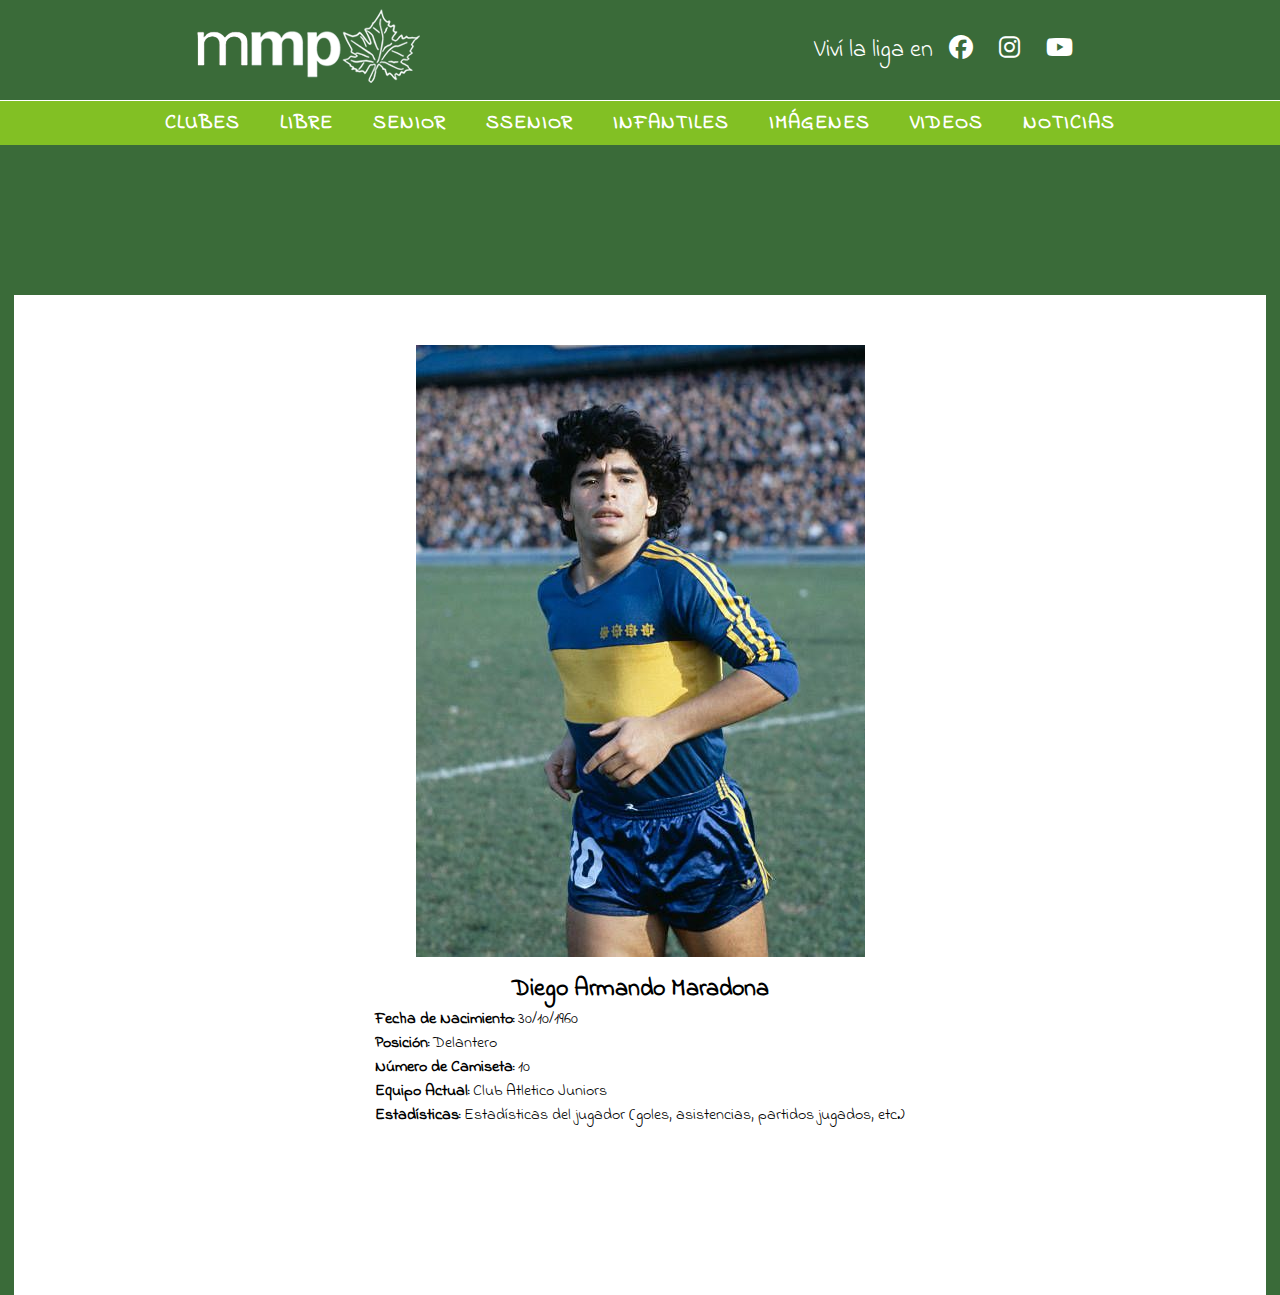
<file: jugador.html>
<!DOCTYPE html>
<html lang="en">
<head>
    <meta charset="UTF-8">
    <meta name="viewport" content="width=device-width, initial-scale=1.0">
    <title>Liga municipal de futbol - Clubes / Boca Juniors / Detalle de jugador</title>
    <link href="https://cdn.jsdelivr.net/npm/bootstrap@5.3.2/dist/css/bootstrap.min.css" rel="stylesheet" integrity="sha384-T3c6CoIi6uLrA9TneNEoa7RxnatzjcDSCmG1MXxSR1GAsXEV/Dwwykc2MPK8M2HN" crossorigin="anonymous">
    <link rel="preconnect" href="https://fonts.googleapis.com">
    <link rel="preconnect" href="https://fonts.gstatic.com" crossorigin>
    <link href="https://fonts.googleapis.com/css2?family=Indie+Flower&display=swap" rel="stylesheet">
    <link rel="stylesheet" href="estilos/estilos.css">
    <link rel="stylesheet" href="estilos/clubes.css">
    <link rel="stylesheet" href="https://cdnjs.cloudflare.com/ajax/libs/font-awesome/6.4.0/css/all.min.css">
</head>
<body>
    <div class="spinner" id="spinner">
        <i class="fas fa-futbol"></i>
    </div>
    
    <nav class="fixed-top">
        <div class="head">

            <!-- Head generico  -->

            <div class="logo">
                <a href="index.html"><img src="images/mmp-logo5.png" alt="Logo"></a>
            </div>
             
            <button class="navbar-toggler menu-mob" type="button" data-bs-toggle="collapse" data-bs-target="#mobile-menu" aria-controls="mobile-menu" aria-expanded="false" aria-label="Toggle navigation">
                <span class="navbar-toggler-icon"><i class="fa-solid fa-bars-staggered"></i></span>
            </button>
          
            <div class="redes">
                <span>Viví la liga en
                    <a href="https://www.facebook.com/tu_pagina" target="_blank"><i class="fab fa-facebook"></i></a>
                    <a href="https://www.instagram.com/tu_pagina" target="_blank"><i class="fab fa-instagram"></i></a>
                    <a href="https://www.youtube.com/tu_canal" target="_blank"><i class="fab fa-youtube"></i></a>
                </span>
            </div>

        </div>

        <!-- Menú Mobile -->
        
        <div class="collapse full-height" id="mobile-menu">
            <div class="menu-desplegable" style="height: 100%;">

                <ul>
                    <li class="menu-item"><a href="clubes.html"><i class="fa-solid fa-shield-halved"></i> Clubes</a></li>
                    <li class="menu-item"><a href="libre.html"><i class="fa-solid fa-person-running"></i> Libre</a></li>
                    <li class="menu-item"><a href="senior.html"><i class="fas fa-user"></i> Senior</a></li>
                    <li class="menu-item"><a href="ssenior.html"><i class="fas fa-users"></i> Ssenior</a></li>
                    <li class="menu-item parent">
                        <a href="#" class="submenu-toggle"><i class="fa-solid fa-child"></i> Infantiles</a>
                        <ul class="submenu">
                          <li class="menu-item"><a href="2003.html">2003</a></li>
                          <li class="menu-item"><a href="2004.html">2004</a></li>
                          <li class="menu-item"><a href="2005.html">2005</a></li>
                        </ul>
                      </li>
                    <li class="menu-item"><a href="imagenes.html"><i class="fa-solid fa-images"></i> Imágenes</a></li>
                    <li class="menu-item"><a href="videos.html"><i class="fa-solid fa-play"></i> Videos</a></li>
                    <li class="menu-item"><a href="noticias.html"><i class="fa-regular fa-eye"></i> Noticias</a></li>
                </ul>
            </div>
        </div>

        <!-- Menu nav para Desktop -->
       
        
        <div class="menu">
            <ul>
                <li class="menu-item"><a href="clubes.html">Clubes</a></li>
                <li class="menu-item"><a href="libre.html">Libre</a></li>
                <li class="menu-item"><a href="senior.html">Senior</a></li>
                <li class="menu-item"><a href="ssenior.html">Ssenior</a></li>
                <li class="menu-item parent"><a href="#">Infantiles</a>
                    <ul class="submenu">
                        <li><a href="2003.html">2003</a></li>
                        <li><a href="2004.html">2004</a></li>
                        <li><a href="2005.html">2005</a></li>
                    </ul>
                </li>
                <li class="menu-item"><a href="imagenes.html">Imágenes</a></li>
                <li class="menu-item"><a href="videos.html">Videos</a></li>
                <li class="menu-item"><a href="noticias.html">Noticias</a></li>
            </ul>
        </div>

    </nav>

    <div class="contenedorClubes">
        <div class="container">
    
            <div class="row">
                <div class="col-md-6" style="display: flex; justify-content: center;">
                    <img src="images/maradona.jpg" alt="Foto del Jugador" class="imgJugador">
                </div>
                <div class="col-md-6" style="margin-top: 15px;">
                    <h2 style="text-align: center;">Diego Armando Maradona</h2>
                    <p><strong>Fecha de Nacimiento:</strong> 30/10/1960</p>
                    <p><strong>Posición:</strong> Delantero</p>
                    <p><strong>Número de Camiseta:</strong> 10</p>
                    <p><strong>Equipo Actual:</strong> Club Atletico Juniors</p>
                    <p><strong>Estadísticas:</strong> Estadísticas del jugador (goles, asistencias, partidos jugados, etc.)</p>
                </div>
            </div>
    
            <!-- Otras secciones e información del jugador, como partidos recientes, estadísticas, etc. -->
    
            <!-- Enlaces para regresar a la página anterior o a la lista de jugadores -->
    
        </div>
    </div>

    <script src="js/script.js"></script>
    <script src="https://cdn.jsdelivr.net/npm/bootstrap@5.3.2/dist/js/bootstrap.bundle.min.js" integrity="sha384-C6RzsynM9kWDrMNeT87bh95OGNyZPhcTNXj1NW7RuBCsyN/o0jlpcV8Qyq46cDfL" crossorigin="anonymous"></script>
</body>
</html>
</file>
<file: estilos/estilos.css>
*{
    margin: 0;
    padding: 0;
}

a{
    margin: 0;
    padding: 0;
}

img{
    margin: 0;
    padding: 0;
}

body {
    margin: 0px 0px;
    padding: 0;
    font-family: 'Indie Flower', cursive;
    background-color: #3a6b39;
}


/* Estilos para el div "spinner" */
.spinner {
    width: 40px;
    height: 40px;
    font-size: 40px; /* Tamaño del icono */
    color: black; /* Color del icono */
    animation: spin 1s linear infinite;
    position: absolute;
    left: 50%;
    top: 50%;
    transform: translate(-50%, -50%);
    display: none; /* Ocultar el spinner por defecto */
    z-index: 999; /* Asegurarse de que esté en la parte superior */
    border-radius: 50%; /* Añade el borde circular */
}

@keyframes spin {
    0% { transform: rotate(0deg); }
    100% { transform: rotate(360deg); }
}


/* NAV GENERICO */
nav {
    display: flex;
    flex-direction: column;
    background-color: #3a6b39;
    color: white;   
}

.menu-item {
    position: relative;
}

.menu-item a {
    text-decoration: none;
    color: white;
    padding: 10px 20px;
}


.redes a:hover {
    color: #82c024; 
}


.head{
    display: flex;
    justify-content: space-around;
    height: 100px;
    border-bottom: 1px solid white;
}


.logo{
    display: flex;
    justify-content: center;
    align-items: center;
}

.redes{
    display: flex;
    justify-content: center;
    align-items: center;
    font-size: 1.5rem;
}

.redes span a{
    color: white;
    padding: 10px;
}

.menu{
    display: flex;
    justify-content: center;
    align-items: center;
    height: 44px;
    width: 100%;
    background-color: #82c024;
    font-size: 20px;
    font-weight: bold;
    letter-spacing: 1px;
    text-transform: uppercase;
}

.menu-item:hover a {
    color: #3a6b39; 
}

ul {
    list-style: none;
    margin: 0;
    padding: 0;
    display: flex;
}

li {
    margin-right: 0px;
}

.submenu {
    display: none; 
    position: absolute;
    top: 100%; 
    left: 0;
    background-color: #82c024;
    border-top: 2px solid white;
    list-style: none;
    padding: 0;
    margin: 0;
    width: 100%;
    z-index: 999;
}

.menu-item:hover .submenu {
    display: block;
}


.submenu li {
    padding: 10px 20px;
    text-align: center; 
}

.submenu li a {
    color: white;
    text-decoration: none;
    transition: background-color 0.3s ease;
}

.submenu li:hover{   
    background-color: #75aa26 ;
}

.menu-desplegable, .menu-mob, .menu-cierre{
    display: none;
}


/* NAV GENERICO FIN */

/* CARRUSEL */

section.home{
    display: flex;
    justify-content: center;
    margin-top: 150px;
}


.carousel-indicators {
    position: absolute;
    right: 0;
    bottom: 0;
    left: 0;
    z-index: 2;
    display: flex;
    justify-content: center;
    padding: 0;
    margin-right: 15%;
    margin-bottom: 0rem;
    margin-left: 15%;
}

.carousel-indicators li {
    list-style: none; /* Quita los marcadores de lista */
}

.carousel{
    width: 90%;
}


.contNoti{
    height: 100%;
    background-color: white;
    width: 90%;
    margin-top: 20px;
    margin-bottom: 20px;
    padding: 15px;
}

.card-img-top {
    width: 100%;
    height: 200px;
}

div.titulos{
    display: flex;
    justify-content: space-between;
    padding: 15px 15px 0px 15px;
    text-transform: uppercase;
    font-weight: bold;
    font-size: 20px;
    border-bottom: 1px solid #82c024;
    margin-bottom: 5px;
}

footer{
    background-color: #82c024;
}

.sponsors{
    margin: 30px;
    border-bottom: 1px solid black;
}

.nameSponsor{
    display: flex;
    justify-content: center;
    align-items: center;
    font-size: 25px;
    font-weight: bold;
    color: white;
}

.logos{
    display: flex;
    justify-content: space-between;
    align-items: center;
    padding: 10px;
}

.redesFooter{
    display: flex;
    flex-direction: column;
    justify-content: center;
    align-items: center;
}

.iconRedesFooter{
    margin: 10px;
}

.iconRedesFooter li a{
    margin: 15px;
    color: white;
    font-size: 20px;
}

.copy p{
    text-align: center;
    margin-bottom: 0;
}
/* NAV GENERICO MOBILE */
@media screen and (max-width: 1050px) {

    /* Oculta las redes sociales en versión móvil */
    .redes, .menu {
        display: none;
    }

    /* Oculta el menú principal en versión móvil */
    .menu ul {
        display: none;
    }

    .head{
        border-bottom: 1px solid white;
        margin-bottom: 5px;
    }

    .menu-mob{
        display: flex;
        justify-content: center;
        align-items: center;
        font-size: 30px;
        cursor: pointer;
    }

    .navbar-toggler-icon {
        display: flex;
        justify-content: center;
        align-items: center;
        width: 1.5em;
        height: 1.5em;
        vertical-align: middle;
        background-image: var(--bs-navbar-toggler-icon-bg);
        background-repeat: no-repeat;
        background-position: center;
        background-size: 100%;
    }

    .menu-desplegable {
        display: block;
        height: 100%;
        margin-bottom: 10px;
        font-size: 20px;
        background-color: #3a6b39;
        color: white;
        font-weight: bold;
        text-transform: uppercase;
    }

    .menu-desplegable ul {
        list-style: none;
        padding: 0;
        margin: 0;
        display: flex;
        flex-direction: column;
        align-items: center;
        justify-content: center;
    }
    
    .menu-desplegable li {
        padding: 19px;
        text-align: center;
        border-bottom: 1px solid white;
    }
    
    .menu-desplegable a {
        text-decoration: none;
        color: white;
    }

    .menu-item:hover a {
        color: #82c024; 
    }

    .menu-desplegable .submenu {
        display: none;
        position: absolute;
        top: 100%;
        bottom: 100%;
        background-color: #82c024;
        border-top: 2px solid white;
        list-style: none;
        padding: 0;
        margin: 0;
        width: 100%;
    }

    .menu-item.parent:hover {
        margin-bottom: 100%; /* Ajusta el valor según sea necesario */
    }
    
    .menu-item:hover .submenu {
        transform: translateY(0); /* Muestra el submenú al desplazarlo hacia abajo */
        opacity: 1; /* Hace visible el submenú */
    }


    .submenu li {
        text-align: center; 
    }

    .submenu li a {
        color: white;
        text-decoration: none;
        transition: background-color 0.3s ease;
    }

    .submenu li:hover{   
        display: none;
    }

    /* NAV GENERICO MOBILE FIN */


    /* Estilos para el div "spinner" */
    .spinner {
        width: 40px;
        height: 40px;
        font-size: 40px; /* Tamaño del icono */
        color: black; /* Color del icono */
        animation: spin 1s linear infinite;
        position: absolute;
        left: 50%;
        top: 50%;
        transform: translate(-50%, -50%);
        display: none; /* Ocultar el spinner por defecto */
        z-index: 999; /* Asegurarse de que esté en la parte superior */
        border-radius: 50%; /* Añade el borde circular */
    }
    

    .carousel{
        width: 100%;
        margin-top: 5px;
    }

    section.home{
        display: flex;
        justify-content: center;
        margin-top: 100px;
    }

    
    .logos{
        display: flex;
        flex-direction: column;
        justify-content: space-between;
        align-items: center;
        padding: 10px;
    }

    .logos img{
        padding: 10px;
    }

}
</file>
<file: estilos/clubes.css>
a {
    text-decoration: none; /* Elimina el subrayado */
    font-weight: bold; /* Hace el texto más audaz */
}

.contenedorClubes {
    display: flex;
    flex-direction: column;
    align-items: center;
    min-height: 100vh; /* Asegura que ocupe al menos el 100% de la altura de la ventana */
    background-color: white;
    width: 90%;
    margin: 150px auto auto auto; /* Centra horizontalmente */
    padding: 50px;
} 

.tituloClubes{
    display: flex;
    flex-direction: column;
    justify-content: center;
    align-items: center;
    margin: 10px;
}

.tituloClubes h1{
    text-transform: uppercase;
}

.tituloClubes p{
    text-align: center;
}

.club-card {
    text-align: center;
    margin: 15px;
}

.club-image {
    position: relative;
}

.club-image img {
    width: 100%; /* Establece un ancho del 100% para que la imagen llene su contenedor */
    height: 300px; /* Establece una altura fija para todas las imágenes de estadios */
    object-fit: cover;
    border-radius: 8px;
}


.club-shield {
    position: absolute;
    top: 50%;
    left: 50%;
    transform: translate(-50%, -50%);
    background-color: #fff;
    border-radius: 50%;
    padding: 10px;
}

.club-shield img {
    width: 50px; /* Tamaño del escudo */
    height: auto;
}

.club-name {
    background-color: #82c024;
    padding: 8px 0;
    border-radius: 8px;
    margin-top: 10px;
    text-decoration: transparent;
    color: black;
}



/*Banner del club  indivi*/


.club-banner {
    position: relative;
    width: 100%;
    height: 250px; /* Ajusta la altura según tus necesidades */
    overflow: hidden; /* Oculta el contenido que se desborda del banner */
    margin-top: 0px;
}

/* Estilo para el fondo del estadio */
.stadium-background {
    position: absolute;
    top: 0;
    left: 0;
    width: 100%;
    height: 100%;
    z-index: 1;
}

.stadium-background img {
    width: 100%;
    height: 100%;
    object-fit: cover;
}

/* Estilo para el escudo del club */
.club-logo {
    position: absolute;
    top: 50%;
    left: 50%;
    transform: translate(-50%, -50%);
    background-color: #fff;
    border-radius: 60%;
    padding: 25px;
    z-index: 2;
}

.club-logo img {
    width: auto;
    height: 100px;
    object-fit: cover;
}

.club-info{
    display: flex;
    margin-top: 10px;
}

.infoInd{
    border: 1px solid black;
    margin: 10px;
    width: 100%;
}

.nav-tabs {
    --bs-nav-tabs-border-width: var(--bs-border-width);
    --bs-nav-tabs-border-color: #82c024;
    --bs-nav-tabs-border-radius: var(--bs-border-radius);
    --bs-nav-tabs-link-hover-border-color: var(--bs-secondary-bg) var(--bs-secondary-bg) var(--bs-border-color);
    --bs-nav-tabs-link-active-color: #82c024;
    --bs-nav-tabs-link-active-bg: var(--bs-body-bg);
    --bs-nav-tabs-link-active-border-color: var(--bs-border-color) var(--bs-border-color) var(--bs-body-bg);
    border-bottom: var(--bs-nav-tabs-border-width) solid var(--bs-nav-tabs-border-color);
}

.nav-link {
    display: block;
    padding: var(--bs-nav-link-padding-y) var(--bs-nav-link-padding-x);
    font-size: var(--bs-nav-link-font-size);
    font-weight: var(--bs-nav-link-font-weight);
    color: #000;
    text-decoration: none;
    background: 0 0;
    border: 0;
    transition: color .15s ease-in-out,background-color .15s ease-in-out,border-color .15s ease-in-out;
}

/* Estilos para el contenedor del calendario */
.calendar {
    background-color: #f4f4f4;
    border: 1px solid #ccc;
    padding: 10px;
}

/* Estilos para los partidos */
.match {
    border: 1px solid #ccc;
    padding: 10px;
    margin: 10px 0;
}

/* Estilos para las fechas, equipos y horarios */
.date, .teams, .time {
    font-weight: bold;
}

.imgJugador{
    max-width: 100%;
    height: 100%;
    object-fit: cover;
}



@media screen and (max-width: 1050px) {

    .contenedorClubes {
        display: flex;
        align-items: center;
        min-height: 100vh; /* Asegura que ocupe al menos el 100% de la altura de la ventana */
        background-color: white;
        width: 90%;
        margin: 70px auto auto auto; /* Centra horizontalmente */
        padding: 50px;
    } 

    .club-banner {
        position: relative;
        width: 100%;
        height: 380px; /* Ajusta la altura según tus necesidades */
        overflow: hidden; /* Oculta el contenido que se desborda del banner */
        margin-top: 0px;
    }

    .club-info{
        display: flex;
        flex-direction: column;
    }

    ul.nav-tabs{
        display: flex;
        flex-direction: column;
    }
    
    .tab-pane{
        margin: 10px;
    }

}
</file>
